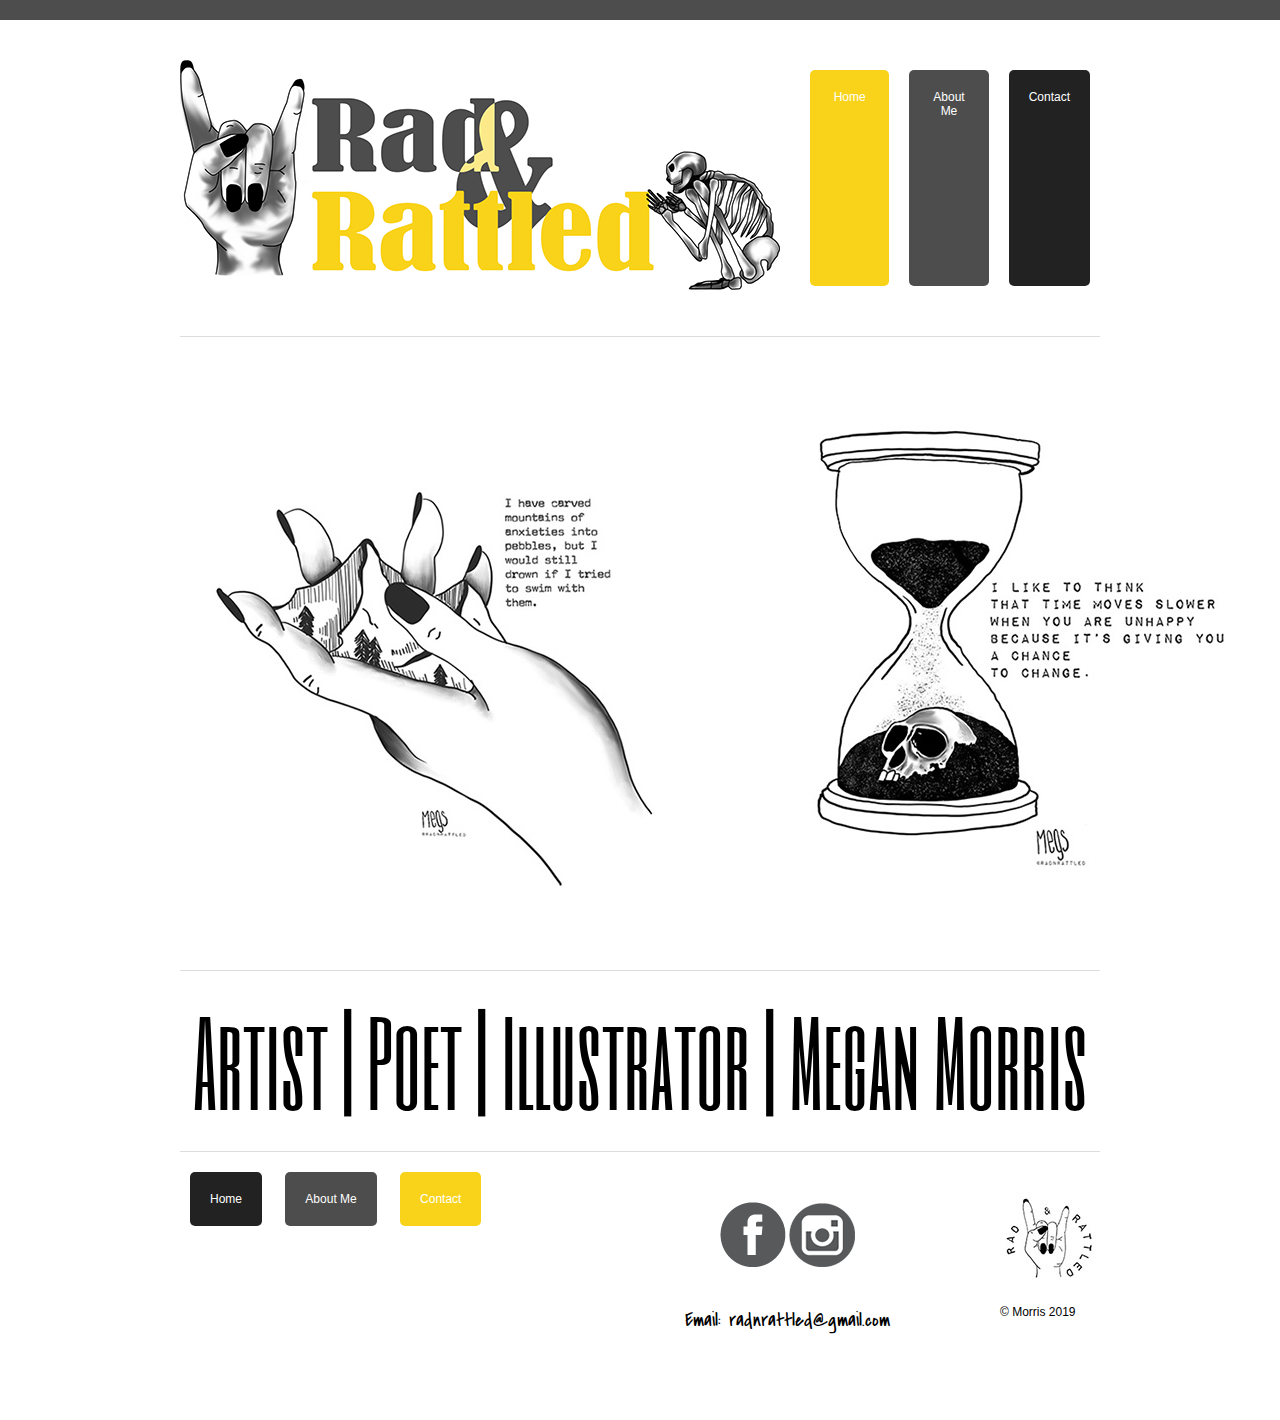
<file: index.html>
<!doctype html>
<html lang="en">
<head>
<meta charset="UTF-8">
<title>Megan Morris Portfolio Home</title>
<link href="css/main.css" rel="stylesheet" type="text/css" media="screen">
<style>
@import url('https://fonts.googleapis.com/css?family=Six+Caps&display=swap');
</style>
<style>
@import url('https://fonts.googleapis.com/css?family=Covered+By+Your+Grace&display=swap');
</style>
</head>
<body>
<h1 class="hidden">Megan Morris Portfolio</h1>
	<section id="topBar"><h2 class="hidden">MainHeader</h2></section><!--end topBar-->
	<div id="siteContainer">
    	<header id="mainHeader">
        	<div id="logo"><img src="images/headerbanner.jpg" alt="Main Header Image"></div><!--end logo-->
            <nav id="mainNav">
                <h2 class="hidden">Main Header Navigation</h2>
            <a href="index.html" class= "box1">Home</a>
            <a href="about.html" class= "box2">About Me</a>
            <a href="contact.html" class= "box3">Contact</a> 
            </nav><!--end mainNav-->
        </header><!--end mainHeader-->
        <section id="productImages">
            <h2 class="hidden"> Main Portfolio Content</h2>
        	<div class="productImg"><img src="images/anxiety.jpg" alt="Poetry Illustration"></div><!--end productImg1-->
            <div class="productImg"><img src="images/change.jpg" alt="Poetry Illustration"></div><!--end productImg2-->
            <div class="productImg"><img src="images/pain.jpg" alt="Poetry Illustration"></div><!--end productImg3-->
        </section><!--end productImages-->
        <section id="contentAreaBig"><h2 class="hidden">What I do</h2>
        	<p class="googlefont1">Artist | Poet | Illustrator | Megan Morris</p>
        </section>
        <footer id="mainFooter">
        	<div id="footerNav"> <nav><h2 class="hidden">Footer Navigation</h2>
            <a href="index.html" class= "box3">Home</a>
            <a href="about.html" class= "box2">About Me</a>
            <a href="contact.html" class= "box1">Contact</a></nav></div><!--end FooterNav-->
            <div id="copyRight"><a href="https://www.facebook.com/radnrattled/" target="blank"><img src="images/fblogo.png"></a>
            <a href="https://www.instagram.com/radnrattled/" target="blank"><img src="images/instalogo.png"></a>
             <p class="googlefont3"> Email: radnrattled@gmail.com </p></div>
             <div id="box4"><img src="images/rnrlogo.jpg" alt="Rad and Rattled Logo"><p id="footertext">© Morris 2019</p></div><!--end Copyright-->
        </footer><!--end mainFooter-->
    </div><!--end siteContainer-->
<script src="js/main.js"></script>    
</body>
</html>
</file>
<file: css/main.css>
@charset "UTF-8";
/* CSS Document */

/*Remove this rule, this is only for demo purposes to make the boxes black with white text
The line height on the <p> tag gives each box a height value*/

p
{
	color: #000;
	line-height: 100px;
	
	text-align: center;
	margin: 0;
}

/*basic reset*/
/*browsers have built in values for elements so we'll reset a few things to zero, you can add to this or remove items as needed*/

div,p,body,header,footer,section,article,nav 
{ 
	margin: 0; 
	padding: 0; 
}	

img 
{ 
	border: none; /*Remove border if image is a link*/
	margin: 0; 
	padding: 0; 
}

/*html selectors*/

body 
{
	font-family: "Helvetica Neue", Helvetica, Arial, sans-serif;
	font-size: 12px;
	color: #333;
}


/*a:link is for not visited(standard unclicked link), 
a:visited is for visited, and just a applies to both.*/
/*a will also style anchor links*/

a:link, a:visited 
{ 
 	text-decoration:none; 	
}

a:hover, a:active 
{ 
	text-decoration:none; 
}

/*hide elements from browser but show for doc outline*/

.hidden
{
	display: none;
}

/*section is block level and no width specidied therefore stretches full screen*/
#topBar
{
	background-color: #4d4d4d;
	height: 20px;
}

/*Site Container*/
/*This is essentially a box that we place the whole site in.  
We center the box using margin 0 auto and give it a fixed width of 920 + 20px + 20px (960px) so it fits on 1024x768 screens.*/

#siteContainer 
{
	margin: 0 auto;
	width: 920px;
	padding-left: 20px;
	padding-right: 20px;
}

/*This is a flex container*/
#mainHeader
{
	margin-top: 40px;
	padding-bottom: 40px;
	display: flex;
	flex-direction: row;
  	justify-content: flex-start;
	border-bottom: solid 1px #DDD;
}

/*This is a flex item*/
#logo
{
	width: 200px;
}

/*This is also a flex item*/
/*We use margin left auto to send it all the way to the right*/
#mainNav 
{
	margin-left: auto;
	width: 300px;
	display: flex;
	flex-direction: row;
}

#promo 
{
	margin-top: 40px;
	border-bottom: solid 1px #DDD;
	padding-bottom: 40px;
	display: flex;
	flex-direction: row;
  	justify-content: flex-start;
}

.googlefont1 {
	font-size: 110px;
	font-family: 'Six Caps', sans-serif;
}

.googlefont2 {
	font-size: 35px;
	font-family: 'Covered By Your Grace', cursive;
}
.googlefont3 {
	font-size: 20px;
	font-family: 'Covered By Your Grace', cursive;
}

#promo p 
{
	line-height: 35px;
	text-align: left;
}

#footertext
{
line-height: 35px;
text-align: left;	
}

#promoText 
{
	width: 600px;
	height: 400px;
}

#promoImage 
{
	margin-left: auto;
	width: 280px;
}

#productInfo 
{
	margin-top: 40px;
	display: flex;
	flex-direction: row;
  	justify-content: space-around;
	border-bottom: solid 1px #DDD;
	padding-bottom: 40px;
	width: 1100px;
}

.productDesc 
{
	width: 300px;
}

#mainFooter 
{
	margin-top: 40px;
	margin-bottom: 40px;
	display: flex;
	flex-direction: row;
  	justify-content: flex-start;

}

#footerNav 
{
	width: 500px;
}

#copyRight {
	border-radius: 5px;
	text-align: center;
	margin: 10px;
	width: 500px;
	margin-left: auto;
}

/*Page 3*/

#productImages 
{
	margin-top: 40px;
	border-bottom: solid 1px #DDD;
	padding-bottom: 40px;
	display: flex;
	flex-direction: row;
 	justify-content: space-around;
}


.productImg 
{
	width: 600px;
;
}


#contentAreaBig
{
	margin-top: 40px;
	border-bottom: solid 1px #DDD;
	padding-bottom: 40px;
}


#promoImageBig
{
	width: 920px;
}


/*Page 4*/

.productDescLargeLeft 
{
	width: 210px;
}

.productDescLargeRight 
{
	width: 600px;
}

.box1{
	background-color: #f9d31a;
	color: white;
	border-radius: 5px;
	padding: 20px;
	text-align: center;
	margin: 10px;
	width: 50px;
}
.box2{
	background-color: #4d4d4d;
	color: white;
	border-radius: 5px;
	padding: 20px;
	text-align: center;
	margin: 10px;
	width: 50px;
}
.box3{
	background-color: #222222;
	color: white;
	border-radius: 5px;
	padding: 20px;
	text-align: center;
	margin: 10px;
	width: 50px;

}

.box4{
	justify-content: right;
	width: 300px;
}

.contact {
	width: 300px;
	height: 150px;
}
</file>
